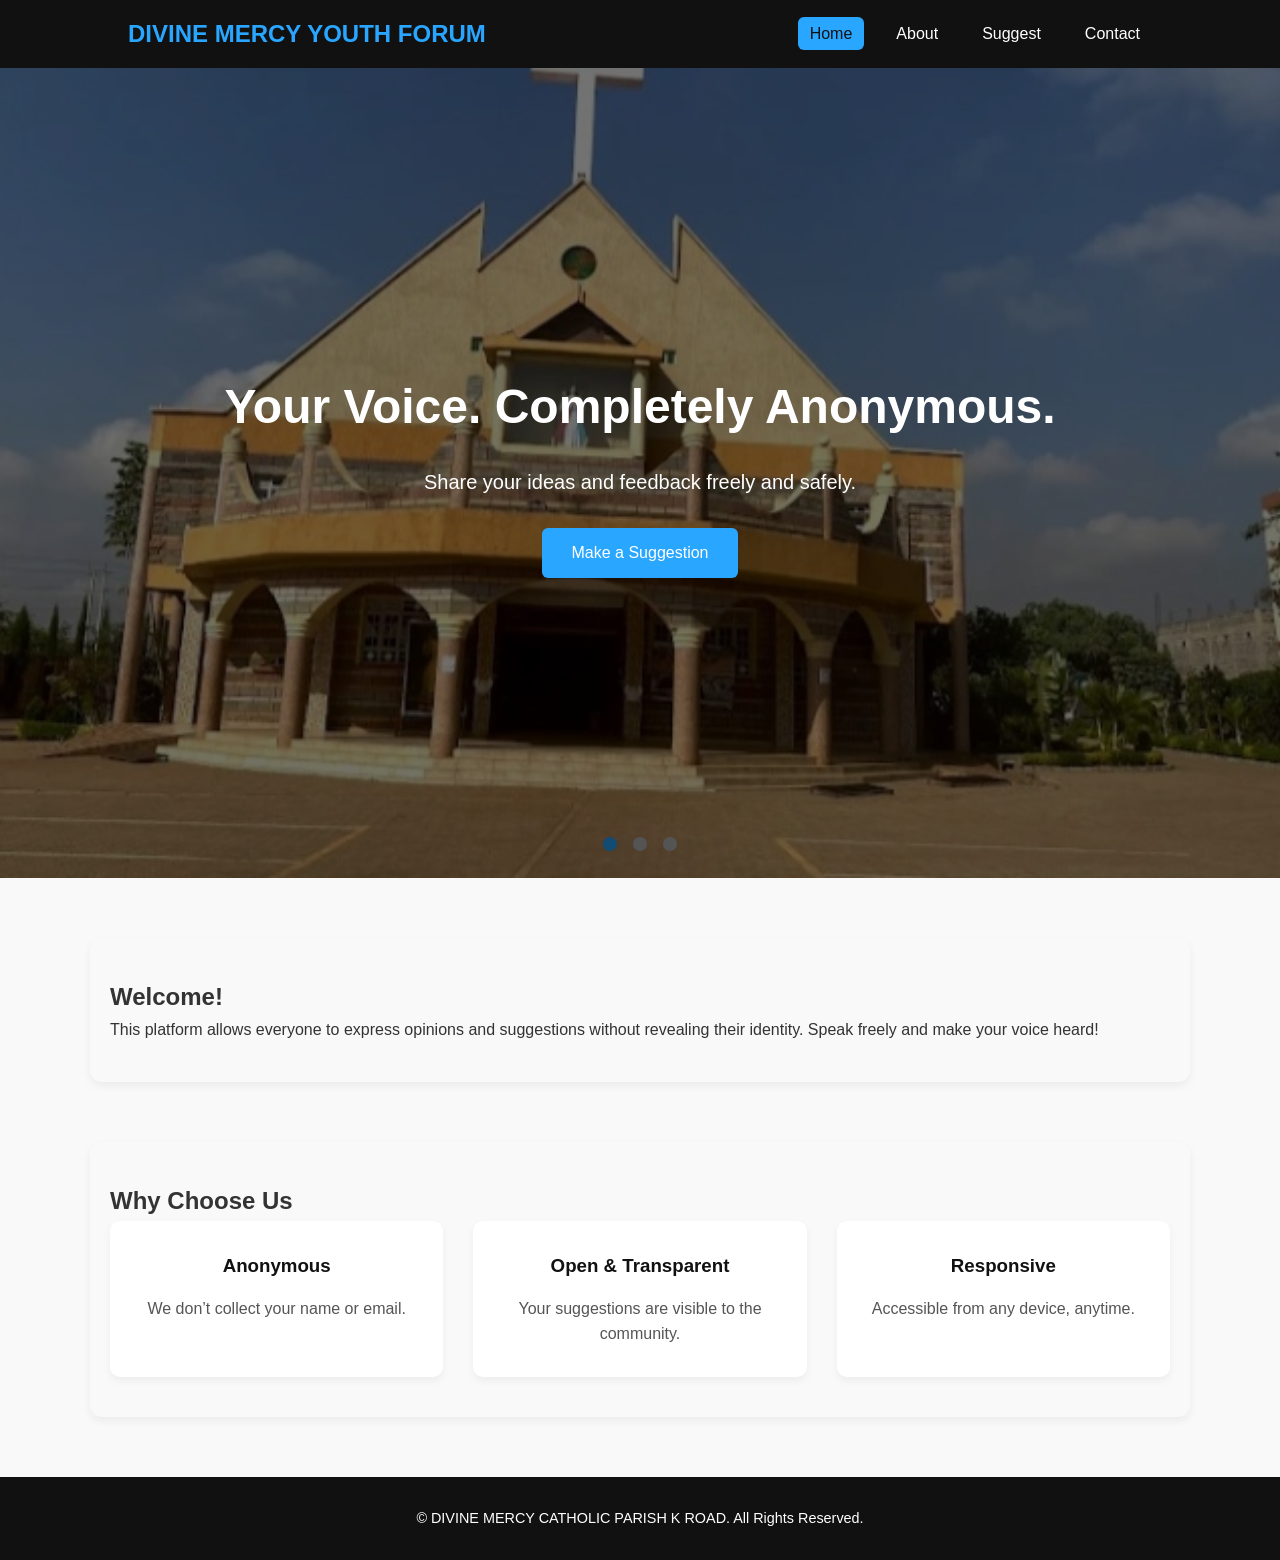
<file: index.html>
<!DOCTYPE html>
<html lang="en">
<head>
  <meta charset="UTF-8">
  <meta name="viewport" content="width=device-width, initial-scale=1.0">
  <title>Anonymous Suggestion Box | Home</title>
  <link rel="stylesheet" href="style.css">
</head>
<body>
  <header class="site-header">
    <nav class="navbar">
      <div class="logo">DIVINE MERCY YOUTH FORUM</div>
      <ul class="nav-links" id="navLinks">
        <li><a href="index.html" class="active">Home</a></li>
        <li><a href="about.html">About</a></li>
        <li><a href="suggest.html">Suggest</a></li>
        <li><a href="contact.html">Contact</a></li>
      </ul>
      <button class="menu-toggle" onclick="toggleMenu()">☰</button>
    </nav>

    <!-- Hero Section with Slideshow -->
    <div class="hero-slideshow">
      <div class="slides">
        <img src="images/image1.jpg" alt="Slide 1">
      </div>
      <div class="slides">
        <img src="images/image2.jpg" alt="Slide 2">
      </div>
      <div class="slides">
        <img src="images/image3.jpg" alt="Slide 3">
      </div>
    <div class="slides">
      <img src="dm.webp" alt="slide 4">
    </div>
      <div class="dots-container">
        <span class="dot"></span>
        <span class="dot"></span>
        <span class="dot"></span>
      </div>

      <div class="hero-overlay">
        <h1>Your Voice. Completely Anonymous.</h1>
        <p>Share your ideas and feedback freely and safely.</p>
        <a href="suggest.html" class="btn">Make a Suggestion</a>
      </div>
    </div>
  </header>

  <main>
    <section class="content-section about-intro">
      <div class="container">
        <h2>Welcome!</h2>
        <p>This platform allows everyone to express opinions and suggestions without revealing their identity. Speak freely and make your voice heard!</p>
      </div>
    </section>

    <section class="content-section features">
      <div class="container">
        <h2>Why Choose Us</h2>
        <div class="feature-grid">
          <div class="feature">
            <h3>Anonymous</h3>
            <p>We don’t collect your name or email.</p>
          </div>
          <div class="feature">
            <h3>Open & Transparent</h3>
            <p>Your suggestions are visible to the community.</p>
          </div>
          <div class="feature">
            <h3>Responsive</h3>
            <p>Accessible from any device, anytime.</p>
          </div>
        </div>
      </div>
    </section>
  </main>

  <footer class="site-footer">
    <div class="container">
      <p>© DIVINE MERCY CATHOLIC PARISH  K ROAD. All Rights Reserved.</p>
    </div>
  </footer>

  <script src="script.js"></script>
</body>
</html>
</file>
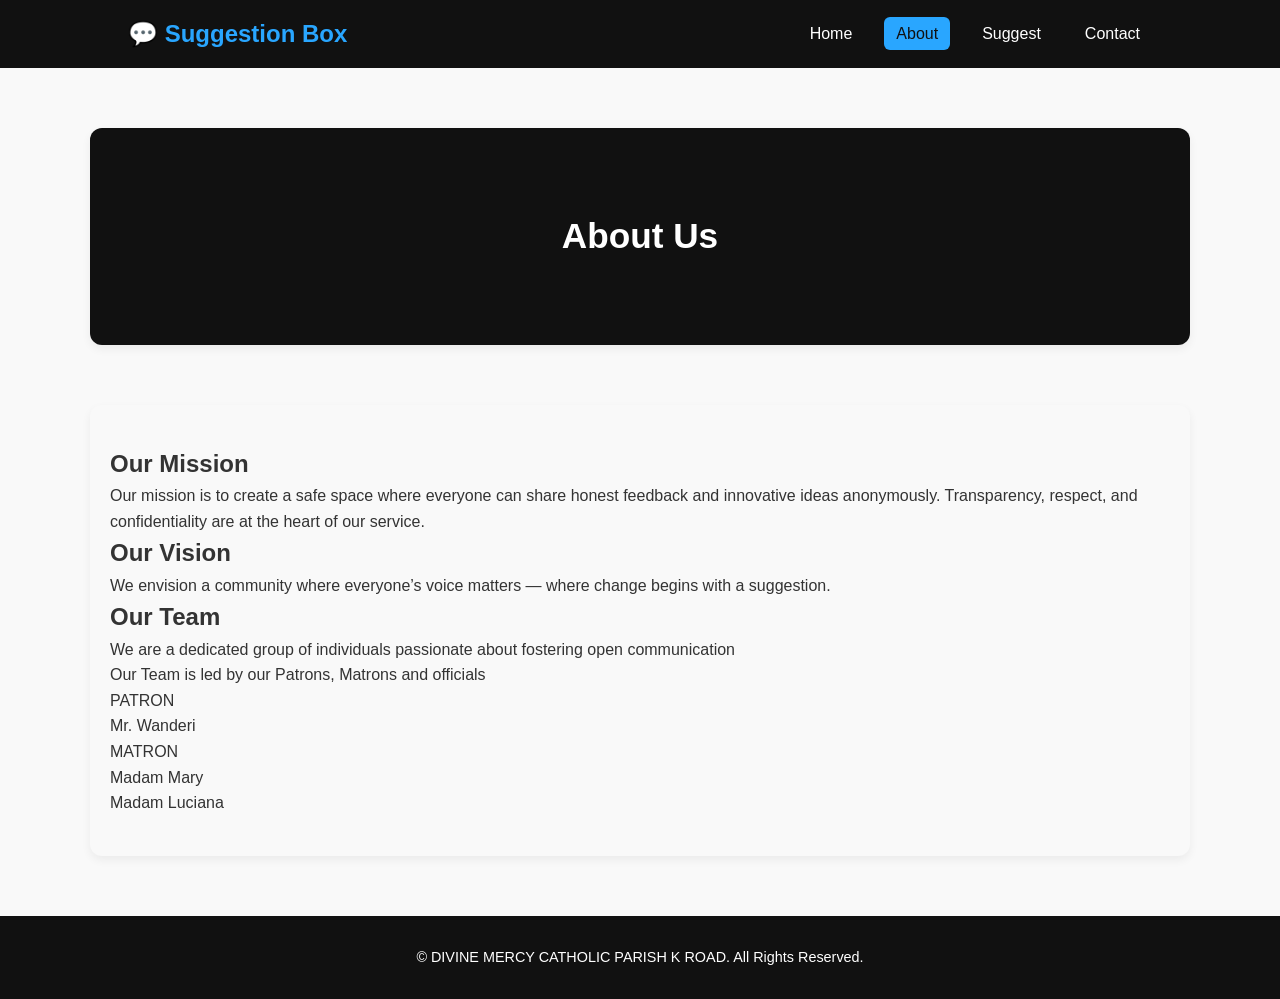
<file: about.html>
<!DOCTYPE html>
<html lang="en">
<head>
  <meta charset="UTF-8">
  <meta name="viewport" content="width=device-width, initial-scale=1.0">
  <title>About | Anonymous Suggestion Box</title>
  <link rel="stylesheet" href="style.css">
</head>
<body>
  <header class="site-header">
    <nav class="navbar">
      <div class="logo">💬 Suggestion Box</div>
      <ul class="nav-links" id="navLinks">
        <li><a href="index.html">Home</a></li>
        <li><a href="about.html" class="active">About</a></li>
        <li><a href="suggest.html">Suggest</a></li>
        <li><a href="contact.html">Contact</a></li>
      </ul>
      <button class="menu-toggle" onclick="toggleMenu()">☰</button>
    </nav>
  </header>

  <main>
    <section class="content-section page-header">
      <div class="container">
        <h1>About Us</h1>
      </div>
    </section>

    <section class="content-section">
      <div class="container">
        <h2>Our Mission</h2>
        <p>Our mission is to create a safe space where everyone can share honest feedback and innovative ideas anonymously. Transparency, respect, and confidentiality are at the heart of our service.</p>

        <h2>Our Vision</h2>
        <p>We envision a community where everyone’s voice matters — where change begins with a suggestion.</p>

        <h2>Our Team</h2>
        <p>We are a dedicated group of individuals passionate about fostering open communication</p>
        <p>Our Team is led by our Patrons, Matrons and officials</p>
        <h>PATRON</h>
        <p>Mr. Wanderi</p>

        <h>MATRON</h>
        <p>Madam Mary</p>
        <p>Madam Luciana</p>

      </div>
    </section>
  </main>

  <footer class="site-footer">
    <div class="container">
      <p>© DIVINE MERCY CATHOLIC PARISH  K ROAD. All Rights Reserved.</p>
    </div>
  </footer>

  <script src="script.js"></script>
</body>
</html>
</file>
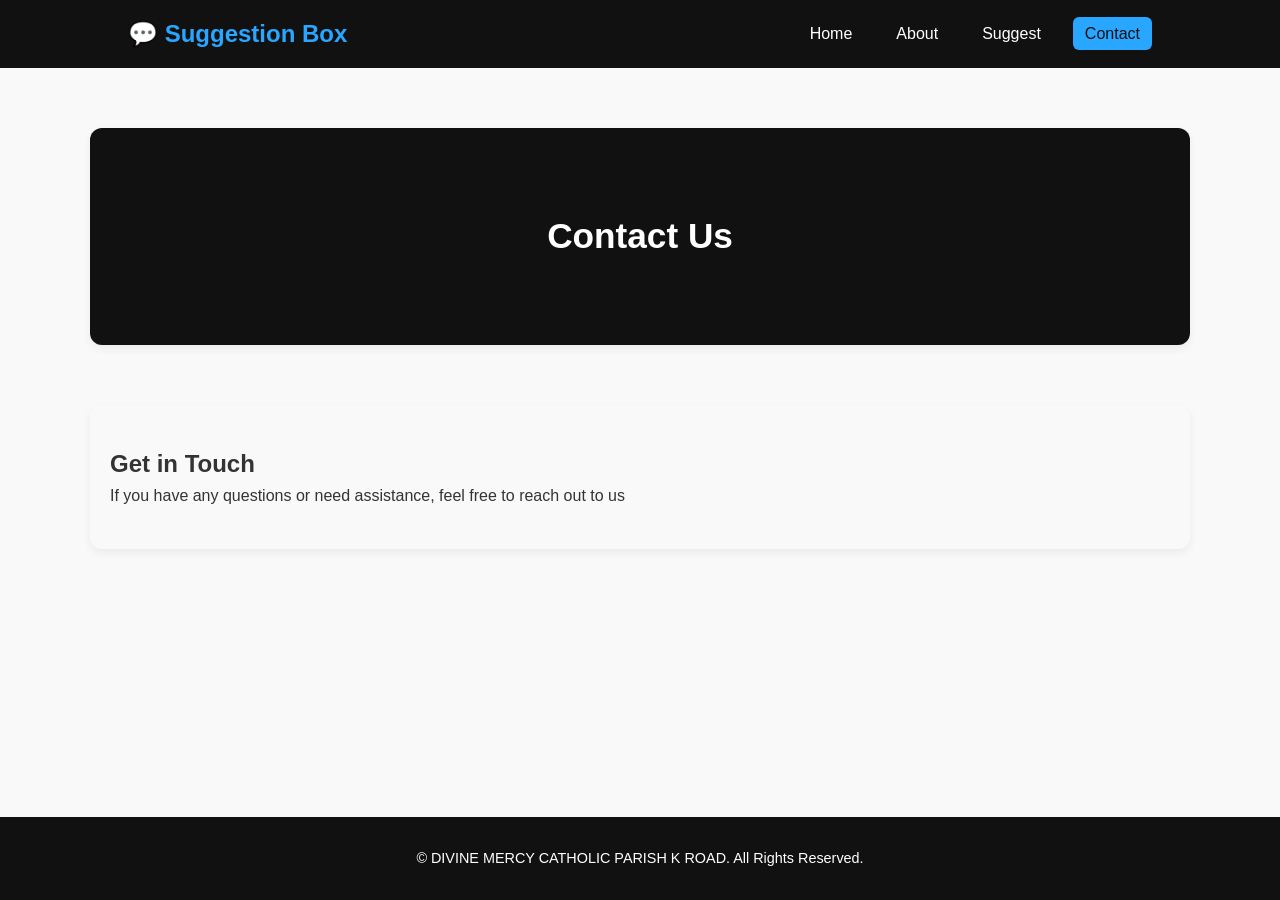
<file: contact.html>
<!DOCTYPE html>
<html lang="UTF-8">
<head>
  <meta charset="UTF-8">
  <meta name="viewport" content="width=device-width, initial-scale=1.0">
  <title>Contact | Anonymous Suggestion Box</title>
  <link rel="stylesheet" href="style.css">
</head>
<body>
  <header class="site-header">
    <nav class="navbar">
      <div class="logo">💬 Suggestion Box</div>
      <ul class="nav-links" id="navLinks">
        <li><a href="index.html">Home</a></li>
        <li><a href="about.html">About</a></li>
        <li><a href="suggest.html">Suggest</a></li>
        <li><a href="contact.html" class="active">Contact</a></li>
      </ul>
      <button class="menu-toggle" onclick="toggleMenu()">☰</button>
    </nav>
  </header>

  <main>
    <section class="content-section page-header">
      <div class="container">
        <h1>Contact Us</h1>
      </div>
    </section>

    <section class="content-section">
      <div class="container">
        <h2>Get in Touch</h2>
        <p>If you have any questions or need assistance, feel free to reach out to us</p>
        
        </form>
      </div>
    </section>
  </main>

  <footer class="site-footer">
    <div class="container">
      <p>© DIVINE MERCY CATHOLIC PARISH  K ROAD. All Rights Reserved.</p>
    </div>
  </footer>

  <script src="script.js"></script>
</body>
</html>
</file>
<file: style.css>
/* ——————————————————————————————
   Custom Style for Suggestion Box Site
   Inspired by modern dark-theme site
—————————————————————————————— */

:root {
  --accent-color: #29a6ff;
  --bg-dark: #111;
  --bg-light: #f9f9f9;
  --text-light: #fff;
  --text-dark: #333;
}

* {
  margin: 0;
  padding: 0;
  box-sizing: border-box;
}

body {
  font-family: 'Poppins', sans-serif;
  background-color: var(--bg-light);
  color: var(--text-dark);
  line-height: 1.6;
  min-height: 100vh;
  display: flex;
  flex-direction: column;
}

/* — Navigation Bar — */
.navbar {
  display: flex;
  justify-content: space-between;
  align-items: center;
  background: var(--bg-dark);
  padding: 15px 10%;
  color: var(--text-light);
  position: sticky;
  top: 0;
  z-index: 100;
}

.logo {
  font-size: 1.5rem;
  font-weight: bold;
  color: var(--accent-color);
}

.nav-links {
  list-style: none;
  display: flex;
  gap: 20px;
}

.nav-links li a {
  color: var(--text-light);
  text-decoration: none;
  padding: 8px 12px;
  border-radius: 6px;
  transition: background 0.3s;
}

.nav-links li a:hover,
.nav-links li a.active {
  background: var(--accent-color);
  color: var(--bg-dark);
}

/* Hamburger menu toggle for small screens */
.menu-toggle {
  display: none;
  font-size: 1.8rem;
  background: none;
  border: none;
  color: var(--text-light);
  cursor: pointer;
}

/* — Hero Section with Slideshow — */
.hero-slideshow {
  position: relative;
  width: 100%;
  height: 90vh; /* tall hero */
  overflow: hidden;
  background: var(--bg-dark);
  color: var(--text-light);
}

.slides {
  display: none;
  position: absolute;
  inset: 0;
}

.slides img {
  width: 100%;
  height: 100%;
  object-fit: cover;
}

.hero-overlay {
  position: absolute;
  inset: 0;
  background: rgba(0, 0, 0, 0.55);
  display: flex;
  flex-direction: column;
  align-items: center;
  justify-content: center;
  text-align: center;
  padding: 0 20px;
}

.hero-overlay h1 {
  font-size: 3rem;
  margin-bottom: 20px;
}

.hero-overlay p {
  font-size: 1.25rem;
  margin-bottom: 30px;
}

.btn {
  display: inline-block;
  padding: 12px 30px;
  background-color: var(--accent-color);
  color: var(--text-light);
  text-decoration: none;
  font-size: 1rem;
  border-radius: 6px;
  transition: background 0.3s;
}

.btn:hover {
  background-color: #1f8dd1; /* slightly darker */
}

/* Dots below slides */
.dots-container {
  position: absolute;
  bottom: 20px;
  width: 100%;
  text-align: center;
}

.dot {
  height: 14px;
  width: 14px;
  margin: 0 6px;
  background-color: #bbb;
  border-radius: 50%;
  display: inline-block;
  transition: background-color 0.3s;
}

.active-dot {
  background-color: var(--accent-color);
}

/* — Content Sections — */
.content-section {
  width: 90%;
  max-width: 1100px;
  margin: 60px auto;
  background: var(--bg-light);
  padding: 40px 20px;
  border-radius: 12px;
  box-shadow: 0 4px 10px rgba(0,0,0,0.06);
}

.content-section.page-header {
  background: var(--bg-dark);
  color: var(--text-light);
  text-align: center;
}

.content-section.page-header h1 {
  font-size: 2.2rem;
  padding: 40px 0;
}

.feature-grid {
  display: grid;
  grid-template-columns: repeat(auto-fit, minmax(240px, 1fr));
  gap: 30px;
}

.feature {
  background: #fff;
  padding: 30px;
  border-radius: 10px;
  text-align: center;
  box-shadow: 0 4px 8px rgba(0,0,0,0.05);
}

.feature h3 {
  margin-bottom: 15px;
  color: var(--bg-dark);
}

.feature p {
  color: #555;
}

/* — Suggestion Box Form & List Section — */
.suggest-section {
  width: 90%;
  max-width: 800px;
  margin: 60px auto;
  background: var(--bg-light);
  padding: 30px 20px;
  border-radius: 12px;
  box-shadow: 0 4px 10px rgba(0,0,0,0.06);
}

.suggest-section textarea {
  width: 100%;
  height: 140px;
  padding: 12px;
  font-size: 1rem;
  border: 1px solid #ccc;
  border-radius: 8px;
  resize: vertical;
  margin-bottom: 15px;
}

.suggest-section button {
  width: 100%;
  padding: 14px;
  font-size: 1rem;
  background: var(--accent-color);
  color: var(--text-light);
  border: none;
  border-radius: 8px;
  cursor: pointer;
  transition: background 0.3s;
}

.suggest-section button:hover {
  background: #1f8dd1;
}

#suggestionList {
  list-style: none;
  padding: 0;
  margin-top: 30px;
}

#suggestionList li {
  background: white;
  padding: 18px;
  margin-bottom: 12px;
  border-radius: 8px;
  position: relative;
  box-shadow: 0 2px 6px rgba(0,0,0,0.05);
}

#suggestionList li p {
  margin-bottom: 8px;
  color: var(--bg-dark);
}

#suggestionList li small {
  display: block;
  color: #777;
  font-size: 0.85rem;
}

.action-buttons {
  margin-top: 10px;
}

.action-buttons button {
  font-size: 0.9rem;
  padding: 6px 12px;
  margin-right: 8px;
  border: none;
  border-radius: 6px;
  cursor: pointer;
  transition: opacity 0.2s;
}

.action-buttons button.edit {
  background: #28a745;
  color: var(--text-light);
}

.action-buttons button.delete {
  background: #dc3545;
  color: var(--text-light);
}

.action-buttons button:hover {
  opacity: 0.9;
}

/* Suggestion list styles */
#suggestionList {
  list-style: none;
  padding: 0;
  margin-top: 20px;
}

#suggestionList li {
  background: #f9f9f9;
  padding: 12px;
  border-radius: 8px;
  margin-bottom: 10px;
  display: flex;
  justify-content: space-between;
  align-items: center;
  flex-wrap: wrap;
}

#suggestionList span {
  flex: 1;
  margin-right: 10px;
  color: #333;
}

/* Buttons inside list */
.edit-btn, .delete-btn {
  border: none;
  padding: 6px 10px;
  border-radius: 6px;
  cursor: pointer;
  margin-left: 6px;
}

.edit-btn {
  background: #007bff;
  color: white;
}

.delete-btn {
  background: #dc3545;
  color: white;
}

/* — Footer — */
.site-footer {
  margin-top: auto;
  background: var(--bg-dark);
  color: var(--text-light);
  text-align: center;
  padding: 30px 0;
}

.site-footer p {
  margin: 0;
  font-size: 0.9rem;
}

/* — Responsive — */
@media (max-width: 1024px) {
  .hero-overlay h1 {
    font-size: 2.4rem;
  }
  .hero-overlay p {
    font-size: 1.1rem;
  }
}

@media (max-width: 768px) {
  .nav-links {
    display: none;
    flex-direction: column;
    background: var(--bg-dark);
    position: absolute;
    top: 60px;
    right: 0;
    width: 100%;
    text-align: center;
  }
  .nav-links.show {
    display: flex;
  }
  .menu-toggle {
    display: block;
  }
  .hero-overlay h1 {
    font-size: 1.8rem;
  }
  .hero-overlay p {
    font-size: 1rem;
  }
  .feature-grid {
    grid-template-columns: 1fr;
  }
}

@media (max-width: 480px) {
  .hero-overlay h1 {
    font-size: 1.5rem;
    margin-bottom: 10px;
  }
  .hero-overlay p {
    font-size: 0.9rem;
  }
  .btn {
    padding: 12px 20px;
  }
}
</file>
